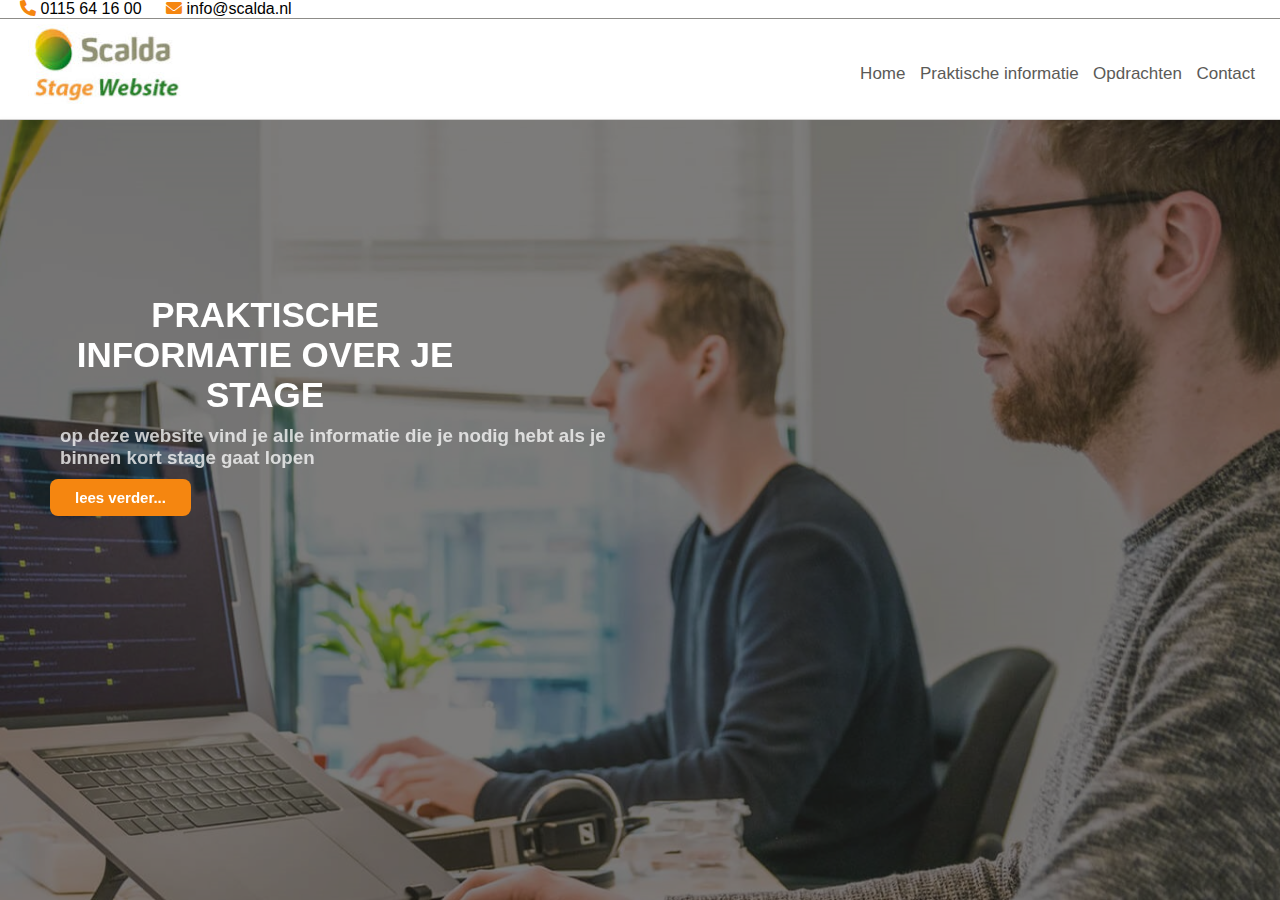
<file: index.html>
<!DOCTYPE html>
<html>

<head>
  <meta charset="UTF-8">
  <meta name="viewport" content="width=device-width, initial-scale=1">
  <title>Your Page Title</title>
  <link rel="stylesheet" href="script.css">
  <link rel="stylesheet" href="https://cdnjs.cloudflare.com/ajax/libs/font-awesome/6.0.0-beta3/css/all.min.css">
</head>


<body>

    <div id="header">
        <div class="contactinfo">
          <p class="contact"><i class="fa-solid fa-phone"></i>
            0115 64 16 00 <i class="fa-solid fa-envelope"></i>
            info@scalda.nl</p<i class="fa-solid fa-envelope"></i>
        </div>
        <div class="divider"></div>

    <nav class="navbar">
        <img src="images/logo scalda.png" alt="">
        <ul>
         <li><a href="index.html" class="active">Home</a></li>
         <li><a href="praktische informatie.html">Praktische informatie</a></li>
         <li><a href="opdrachten.html">Opdrachten</a></li>
         <li><a href="contact.html">Contact</a></li>
         </ul>
         </nav>
 <div class="divider shadow"></div>
    <section id="Home">
        <div class="background">
            <div class="text">
                <h2> PRAKTISCHE INFORMATIE OVER JE STAGE</h2> 
                <h3>op deze website vind je alle informatie die je nodig hebt als je<br>binnen kort stage gaat lopen </h3>
                <div class="lees">
                <a href="lees verder.html" class="link">lees verder...</a>
                </div>
            </div>
        </div>
    </section>
</body>
</html>
</file>
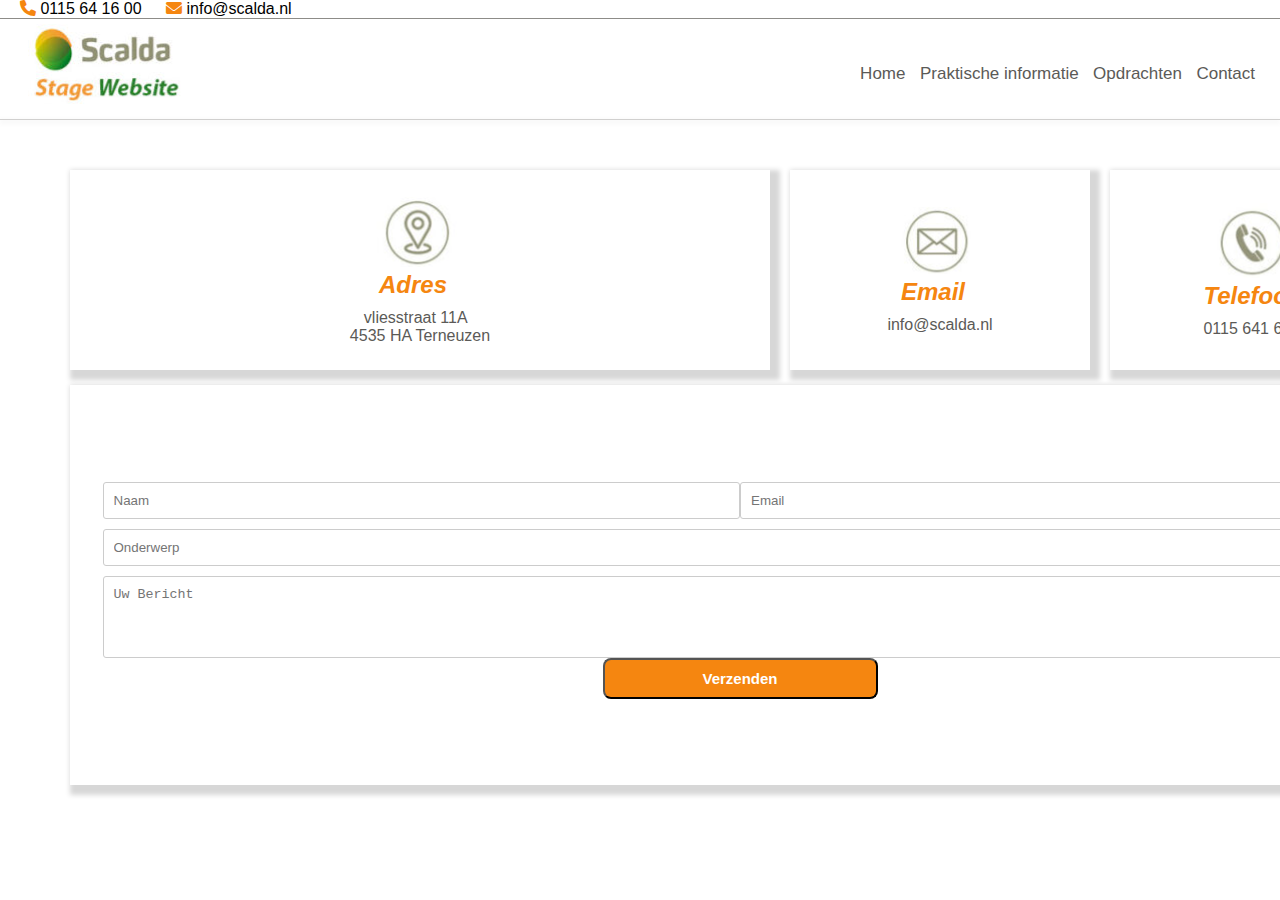
<file: contact.html>
<!DOCTYPE html>
<html>

<head>
  <meta charset="UTF-8">
  <meta name="viewport" content="width=device-width, initial-scale=1">
  <title>Your Page Title</title>
  <link rel="stylesheet" href="script.css">
  <link rel="stylesheet" href="https://cdnjs.cloudflare.com/ajax/libs/font-awesome/6.0.0-beta3/css/all.min.css">
</head>


<body>

    <div id="header">
        <div class="contactinfo">
          <p class="contact"><i class="fa-solid fa-phone"></i>
            0115 64 16 00 <i class="fa-solid fa-envelope"></i>
            info@scalda.nl</p<i class="fa-solid fa-envelope"></i>
        </div>
        <div class="divider"></div>

    <nav class="navbar">
        <img src="images/logo scalda.png" alt="">
        <ul>
         <li><a href="index.html" class="active">Home</a></li>
         <li><a href="praktische informatie.html">Praktische informatie</a></li>
         <li><a href="opdrachten.html">Opdrachten</a></li>
         <li><a href="contact.html">Contact</a></li>
         </ul>
         </nav>
 <div class="divider shadow"></div>
    <section>
        <div class="contact-info">
            <div class="loctie-box">
                <div class="contact-lotcie">
                    <div class="locatie-img">
                        <img src="images/locatie - contact.png" alt="">
                    </div>
                    <h2>Adres</h2>
                    <p1>vliesstraat 11A</p1> <p>4535 HA Terneuzen</p>
                </div>
            </div>
            <div class="email-box">
                <div class="contact-email">
                    <div class="email-img">
                        <img src="images/email - contact.png" alt="">
                    </div>
                    <h2>Email</h2>
                    <p>info@scalda.nl</p>
                </div>
            </div>
            <div class="tell-box">
                <div class="contact-tell">
                    <div class="tell-img">
                        <img src="images/tell - contact.png" alt="">
                    </div>
                    <h2>Telefoon</h2>
                    <p>0115 641 600</p>
                </div>
            </div>
    </div>
        </div> 
        <div class="contact-form">
            <form>
                <div class="input-field">
                    <input type="text" class="contact-form-naam" placeholder="Naam">
                    <input type="email" class="contact-form-email" placeholder="Email">
                </div>
                <input type="text" class="contact-form-onderwerp" placeholder="Onderwerp" style="width: 100%;">
                <textarea class="contact-form-bericht" placeholder="Uw Bericht" rows="4" style="width: 100%;"></textarea>
                <input type="submit" value="Verzenden">
            </form>
        </div>
        
    </section>

</body>
</html>
</file>
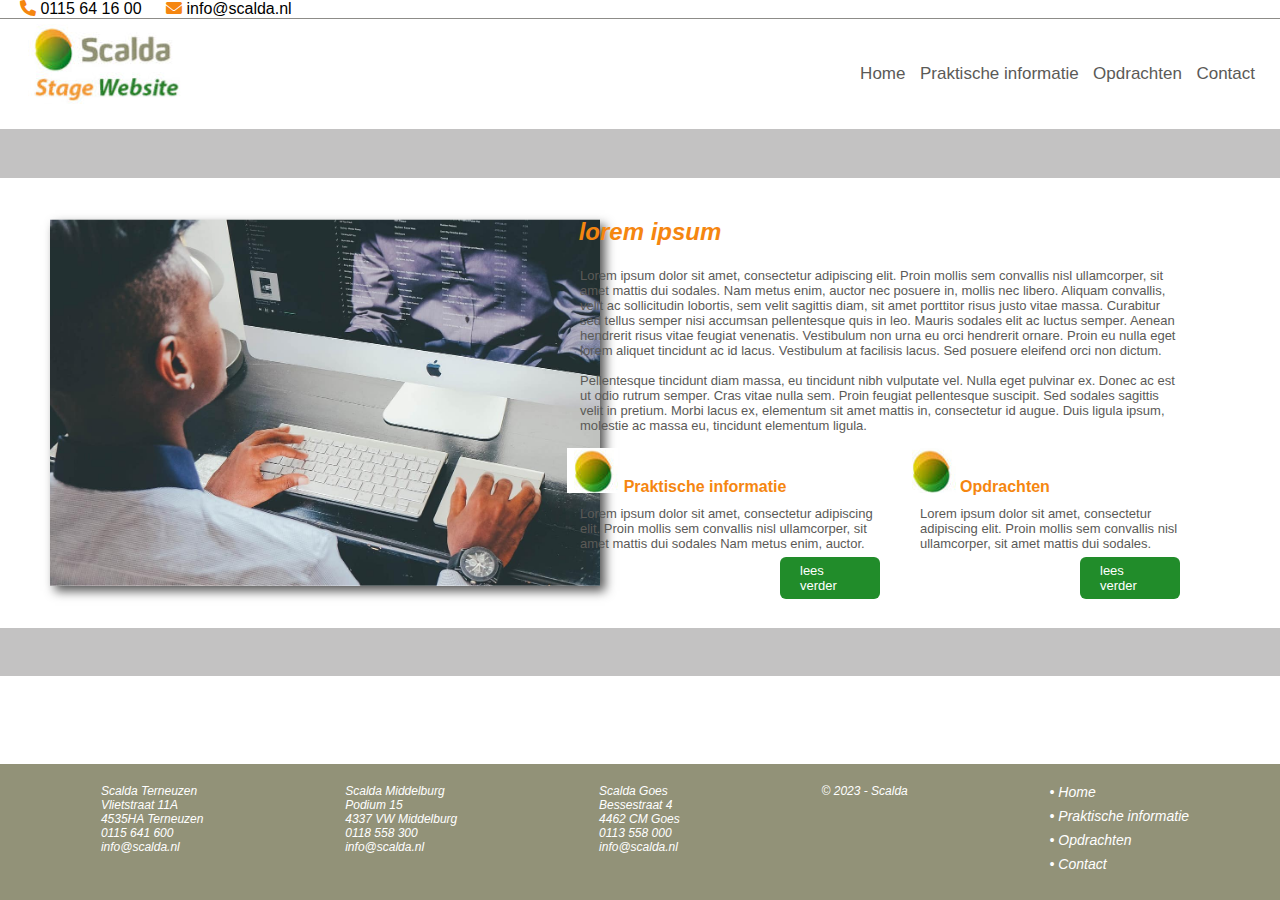
<file: lees verder.html>
<!DOCTYPE html>
<html>

<head>
  <meta charset="UTF-8">
  <meta name="viewport" content="width=device-width, initial-scale=1">
  <title>Your Page Title</title>
  <link rel="stylesheet" href="script.css">
  <link rel="stylesheet" href="https://cdnjs.cloudflare.com/ajax/libs/font-awesome/6.0.0-beta3/css/all.min.css">
</head>


<body>

    <div id="header">
        <div class="contactinfo">
          <p class="contact"><i class="fa-solid fa-phone"></i>
            0115 64 16 00 <i class="fa-solid fa-envelope"></i>
            info@scalda.nl</p<i class="fa-solid fa-envelope"></i>
        </div>
        <div class="divider"></div>

    <nav class="navbar">
        <img src="images/logo scalda.png" alt="">
        <ul>
         <li><a href="sprint2.html" class="active">Home</a></li>
         <li><a href="praktische informatie.html">Praktische informatie</a></li>
         <li><a href="opdrachten.html">Opdrachten</a></li>
         <li><a href="contact.html">Contact</a></li>
         </ul>
         </nav>

  <div class="wrapper-body">
    <div class="content">
        <div class="image-container">
            <img src="images/vervolg home.jpg">
        </div>
        <div class="rontje-scalda-1">
          <img src="images/scalda patroon.png" alt="">
        </div>
        <div class="text-titel">
          <h2>lorem ipsum</h2>
          <p>Lorem ipsum dolor sit amet, consectetur adipiscing elit. Proin mollis sem convallis nisl ullamcorper, sit amet mattis dui sodales. Nam metus enim, auctor nec posuere in, mollis nec libero. Aliquam convallis, velit ac sollicitudin lobortis, sem velit sagittis diam, sit amet porttitor risus justo vitae massa. Curabitur sed tellus semper nisi accumsan pellentesque quis in leo. Mauris sodales elit ac luctus semper. Aenean hendrerit risus vitae feugiat venenatis. Vestibulum non urna eu orci hendrerit ornare. Proin eu nulla eget lorem aliquet tincidunt ac id lacus. Vestibulum at facilisis lacus.
          Sed posuere eleifend orci non dictum.<br> <br> Pellentesque tincidunt diam massa, eu tincidunt nibh vulputate vel. Nulla eget pulvinar ex. Donec ac est ut odio rutrum semper. Cras vitae nulla sem. Proin feugiat pellentesque suscipit. Sed sodales sagittis velit in pretium. Morbi lacus ex, elementum sit amet mattis in, consectetur id augue. Duis ligula ipsum, molestie ac massa eu, tincidunt elementum ligula.</p>
        </div>
        <div class="text-section-Opdrachten">
            <h2>Opdrachten</h2>
            <p>Lorem ipsum dolor sit amet, consectetur adipiscing elit. Proin mollis sem convallis nisl ullamcorper, sit amet mattis dui sodales.</p>
        </div>
        <div class="Opdrachten-button">
          <a href="praktische informatie.html" class="link">lees verder</a>
        </div>
        <div class="rontje-scalda-2">
          <img src="images/scalda patroon.png" alt="">
        </div>
        <div class="text-section-Praktische-informatie">
            <h2>Praktische informatie</h2>
            <p>Lorem ipsum dolor sit amet, consectetur adipiscing elit. Proin mollis sem convallis nisl ullamcorper, sit amet mattis dui sodales Nam metus enim, auctor.</p>
        </div>
        <div class="Praktische-informatie-button">
          <a href="opdrachten.html" class="link">lees verder</a>
        </div>
        
</div>


  <div class="footer">
    <div class="footer-content">
      <div class="footer-section-terneuzen">
        Scalda Terneuzen <br>
        Vlietstraat 11A <br>
        4535HA Terneuzen <br>
        0115 641 600 <br>
        info@scalda.nl
      </div>

      <div class="footer-section-middelburg">
        Scalda Middelburg <br>
        Podium 15 <br>
        4337 VW Middelburg <br>
        0118 558 300 <br>
        info@scalda.nl
      </div>

      <div class="footer-section-goes">
        Scalda Goes <br>
        Bessestraat 4 <br>
        4462 CM Goes <br>
        0113 558 000 <br>
        info@scalda.nl
      </div>

      <div class="footer-section-copyright">
        &copy; 2023 - Scalda
      </div>

      <div class="footer-section-nav">
        <a class="footer-nav" href="sprint2.html">&#x2022; Home</a>
        <a class="footer-nav" href="praktische informatie.html">&#x2022; Praktische informatie</a>
        <a class="footer-nav" href="opdrachten.html">&#x2022; Opdrachten</a>
        <a class="footer-nav" href="contact.html">&#x2022; Contact</a>
      </div>
    </div>
  </div>


  </div>
</file>
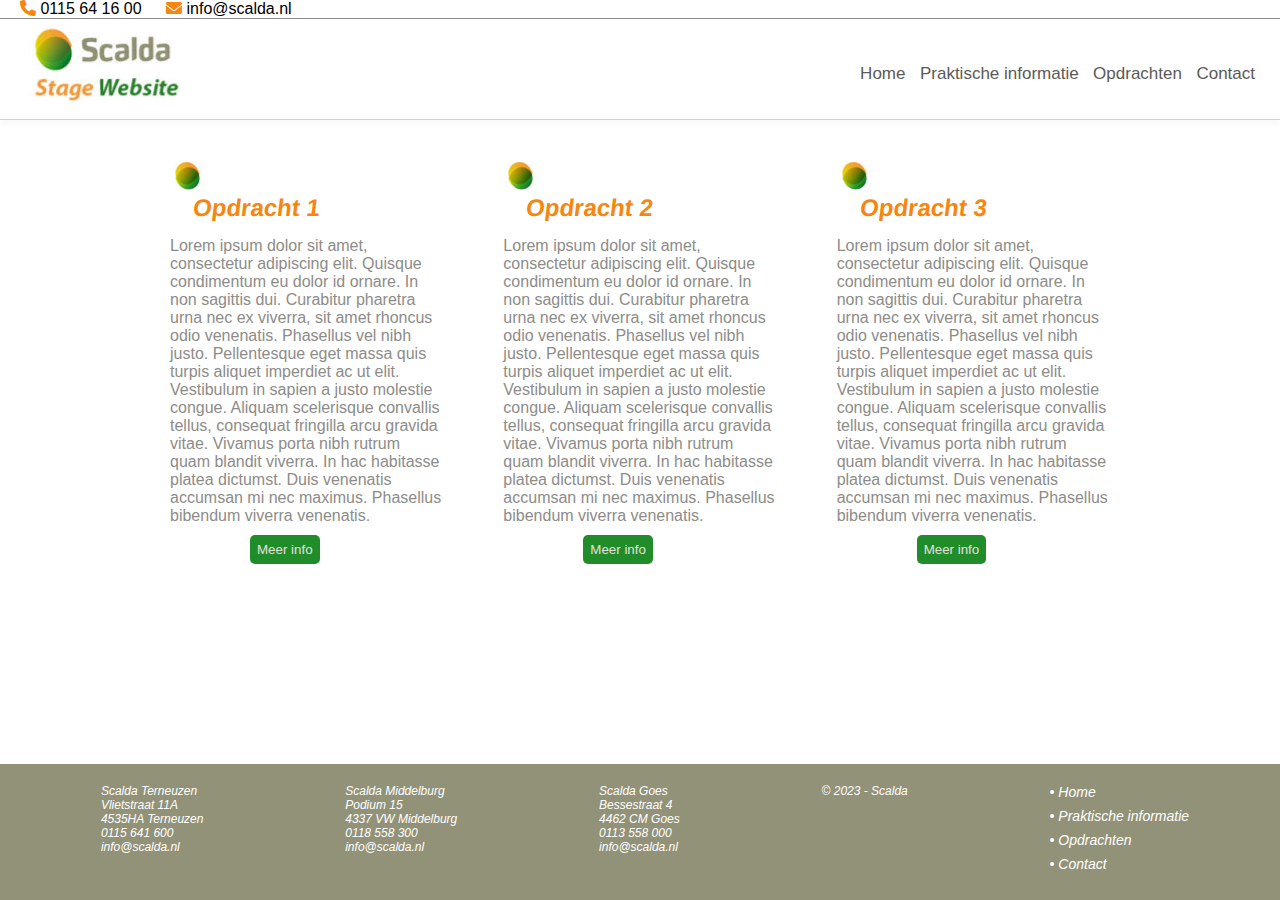
<file: opdrachten.html>
<!DOCTYPE html>
<html>

<head>
  <meta charset="UTF-8">
  <meta name="viewport" content="width=device-width, initial-scale=1">
  <title>Your Page Title</title>
  <link rel="stylesheet" href="script.css">
  <link rel="stylesheet" href="https://cdnjs.cloudflare.com/ajax/libs/font-awesome/6.0.0-beta3/css/all.min.css">
</head>


<body>

    <div id="header">
        <div class="contactinfo">
          <p class="contact"><i class="fa-solid fa-phone"></i>
            0115 64 16 00 <i class="fa-solid fa-envelope"></i>
            info@scalda.nl</p<i class="fa-solid fa-envelope"></i>
        </div>
        <div class="divider"></div>

    <nav class="navbar">
        <img src="images/logo scalda.png" alt="">
        <ul>
         <li><a href="index.html" class="active">Home</a></li>
         <li><a href="praktische informatie.html">Praktische informatie</a></li>
         <li><a href="opdrachten.html">Opdrachten</a></li>
         <li><a href="contact.html">Contact</a></li>
         </ul>
         </nav>
 <div class="divider shadow"></div>
  <div id="opcontainer">
    <div class="opcol1">
      <img src="images/scalda patroon.png">
      <h2>Opdracht 1</h2>
      <p>Lorem ipsum dolor sit amet, consectetur adipiscing elit. Quisque condimentum eu dolor id ornare. In non
        sagittis dui. Curabitur pharetra urna nec ex viverra, sit amet rhoncus odio venenatis. Phasellus vel nibh justo.
        Pellentesque eget massa quis turpis aliquet imperdiet ac ut elit. </p>
 
      <p>Vestibulum in sapien a justo molestie congue.
        Aliquam scelerisque convallis tellus, consequat fringilla arcu gravida vitae. Vivamus porta nibh rutrum quam
        blandit viverra. In hac habitasse platea dictumst. Duis venenatis accumsan mi nec maximus. Phasellus bibendum
        viverra venenatis. </p>
      <button class="popup1" onclick="openPopup(1)">Meer info</button>
    </div>
    <div class="opcol2">
      <img src="images/scalda patroon.png">
      <h2>Opdracht 2</h2>
      <p>Lorem ipsum dolor sit amet, consectetur adipiscing elit. Quisque condimentum eu dolor id ornare. In non
        sagittis dui. Curabitur pharetra urna nec ex viverra, sit amet rhoncus odio venenatis. Phasellus vel nibh justo.
        Pellentesque eget massa quis turpis aliquet imperdiet ac ut elit. </p>
 
      <p>Vestibulum in sapien a justo molestie congue.
        Aliquam scelerisque convallis tellus, consequat fringilla arcu gravida vitae. Vivamus porta nibh rutrum quam
        blandit viverra. In hac habitasse platea dictumst. Duis venenatis accumsan mi nec maximus. Phasellus bibendum
        viverra venenatis. </p>
      <button class="popup1" onclick="openPopup(2)">Meer info</button>
    </div>
    <div class="opcol3">
      <img src="images/scalda patroon.png">
      <h2>Opdracht 3</h2>
      <p>Lorem ipsum dolor sit amet, consectetur adipiscing elit. Quisque condimentum eu dolor id ornare. In non
        sagittis dui. Curabitur pharetra urna nec ex viverra, sit amet rhoncus odio venenatis. Phasellus vel nibh justo.
        Pellentesque eget massa quis turpis aliquet imperdiet ac ut elit. </p>
 
      <p>Vestibulum in sapien a justo molestie congue.
        Aliquam scelerisque convallis tellus, consequat fringilla arcu gravida vitae. Vivamus porta nibh rutrum quam
        blandit viverra. In hac habitasse platea dictumst. Duis venenatis accumsan mi nec maximus. Phasellus bibendum
        viverra venenatis. </p>
      <button class="popup3" onclick="openPopup(3)">Meer info</button>
    </div>
  </div>
 
  <!--popup opdrachten-->
  <div class="popup" id="popup1">
    <div class="popup-content">
      <span class="popup-close" onclick="closePopup(1)">&times;</span>
      <h2>Opdracht 1</h2>
      <div class="content-container">
        <div class="popuptext">
          <p>
            Lorem ipsum dolor sit amet, consectetur adipiscing elit. Curabitur non lobortis arcu. Nunc turpis nulla,
            tempor
            et neque eu, porttitor elementum magna.
          </p>
          <p>
            Etiam nec fermentum orci. Pellentesque vestibulum sapien magna, ac feugiat magna accumsan a. Aliquam
            interdum commodo metus ut consequat. Donec non ex volutpat, ultricies purus sed, finibus urna. Mauris eu
            turpis diam. Vivamus quis ante sit amet velit volutpat aliquet. Nam vestibulum mi non ipsum laoreet
            elementum. Nulla ornare sed tellus vitae convallis. Integer varius lectus ut suscipit tristique. Sed eget
            nulla vitae arcu tempor tincidunt suscipit eu ante.
          </p>
        </div>
        <div class="image">
          <img src="images/popup afbeelding.jpg" alt="Image Description">
        </div>
      </div>
    </div>
  </div>
 
  <div class="popup" id="popup2">
    <div class="popup-content">
      <span class="popup-close" onclick="closePopup(2)">&times;</span>
      <h2>Opdracht 2</h2>
      <div class="content-container">
        <div class="popuptext">
          <p>Donec feugiat pellentesque nisi, quis commodo libero scelerisque quis. Fusce lacinia leo ac bibendum
            ultricies. Curabitur mi enim, consectetur et purus sed, hendrerit cursus dolor. Phasellus vitae eleifend
            ligula. Ut auctor suscipit mauris, vel vulputate leo fermentum ac. Quisque pretium nunc at ultricies
            sodales. Vestibulum consequat ullamcorper metus, eu viverra lectus vestibulum id. Vestibulum ante ipsum
            primis in faucibus orci luctus et ultrices posuere cubilia curae; Nullam nisi justo, feugiat in fermentum
            at, bibendum non nulla.</p>
          <p>Cras viverra molestie risus. Donec et ultrices ante. Praesent erat ipsum, tincidunt non luctus eget,
            pulvinar non erat.
        </div>
        <div class="image">
          <img src="images/popup afbeelding.jpg" alt="Image Description">
        </div>
      </div>
    </div>
  </div>
 
  <div class="popup" id="popup3">
    <div class="popup-content">
      <span class="popup-close" onclick="closePopup(3)">&times;</span>
      <h2>Opdracht 3</h2>
      <div class="content-container">
        <div class="popuptext">
          <p>Ut molestie risus a leo pretium, nec venenatis purus hendrerit. Curabitur vitae quam ac lacus consequat
            aliquet. Morbi sollicitudin odio ac turpis fermentum, varius viverra augue luctus. Cras risus est, semper
            eget lobortis eleifend, egestas quis nisi. Vivamus vitae vulputate purus. Fusce a sem et enim tincidunt
            facilisis id ut tortor. Aliquam erat volutpat. Vivamus in consequat magna. Praesent magna risus, sagittis ac
            tincidunt vel, tempus eget elit. Suspendisse vel volutpat libero. Quisque euismod, tellus non consectetur
            pharetra, lacus neque mattis metus, nec tincidunt urna felis vel libero. </p>
          <p>Nullam pharetra lectus a odio finibus, sed venenatis lorem malesuada. Proin pharetra vitae lorem non
            blandit.
          </p>
        </div>
        <div class="image">
          <img src="images/popup afbeelding.jpg" alt="Image Description">
        </div>
      </div>
    </div>
  </div>
 
  <script>
    function openPopup(popupNum) {
      var popup = document.getElementById("popup" + popupNum);
      popup.style.display = "block";
    }
 
    function closePopup(popupNum) {
      var popup = document.getElementById("popup" + popupNum);
      popup.style.display = "none";
    }
   
   
 
  </script>
    <div class="footer">
        <div class="footer-content">
          <div class="footer-section-terneuzen">
            Scalda Terneuzen <br>
            Vlietstraat 11A <br>
            4535HA Terneuzen <br>
            0115 641 600 <br>
            info@scalda.nl
          </div>
    
          <div class="footer-section-middelburg">
            Scalda Middelburg <br>
            Podium 15 <br>
            4337 VW Middelburg <br>
            0118 558 300 <br>
            info@scalda.nl
          </div>
    
          <div class="footer-section-goes">
            Scalda Goes <br>
            Bessestraat 4 <br>
            4462 CM Goes <br>
            0113 558 000 <br>
            info@scalda.nl
          </div>
    
          <div class="footer-section-copyright">
            &copy; 2023 - Scalda
          </div>
    
          <div class="footer-section-nav">
            <a class="footer-nav" href="sprint2.html">&#x2022; Home</a>
            <a class="footer-nav" href="Praktische informatie.html">&#x2022; Praktische informatie</a>
            <a class="footer-nav" href="opdrachten.html">&#x2022; Opdrachten</a>
            <a class="footer-nav" href="contact.html">&#x2022; Contact</a>
          </div>
        </div>
      </div>
    
    
      </div>
</body>
</html>
</file>
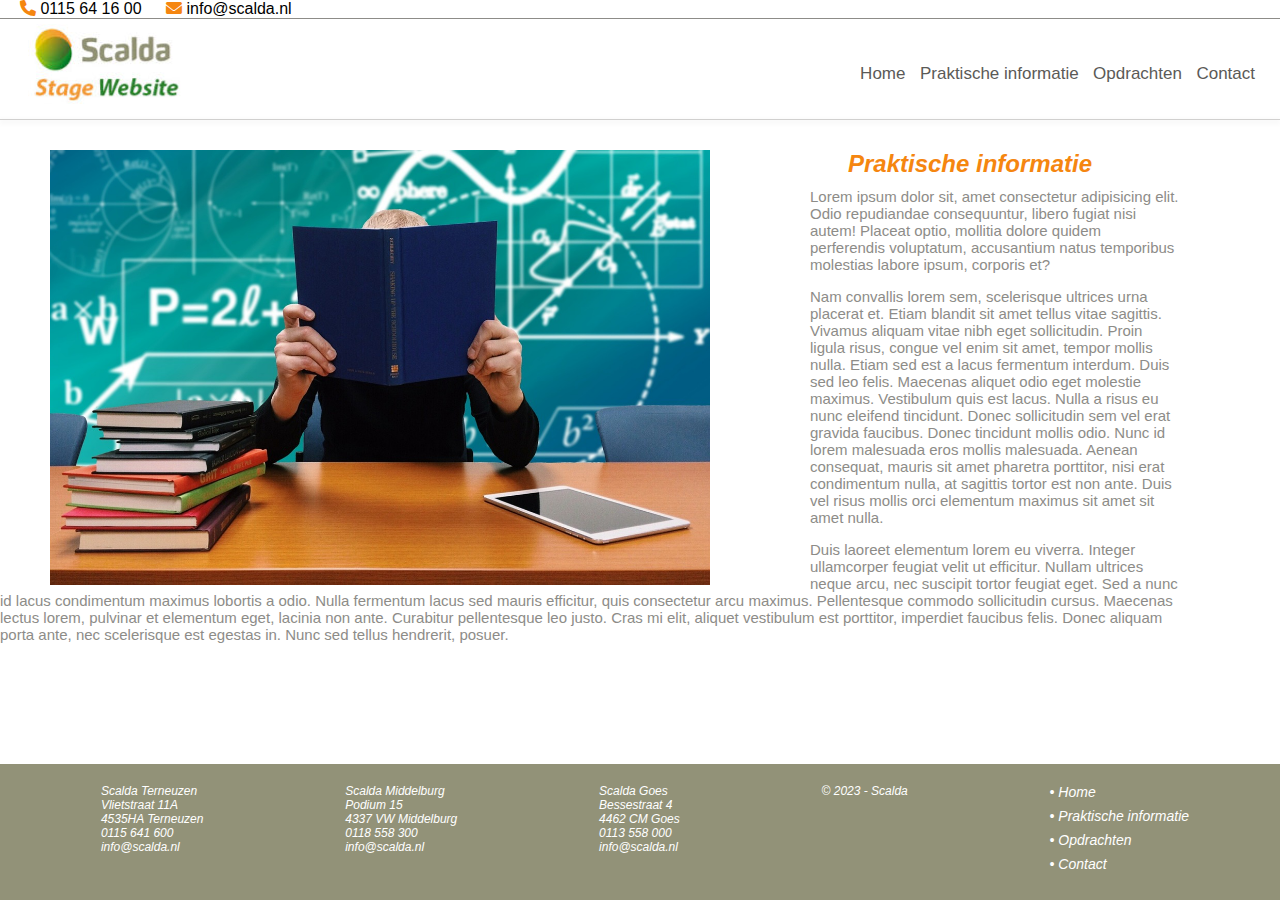
<file: praktische informatie.html>
<!DOCTYPE html>
<html>

<head>
  <meta charset="UTF-8">
  <meta name="viewport" content="width=device-width, initial-scale=1">
  <title>Your Page Title</title>
  <link rel="stylesheet" href="script.css">
  <link rel="stylesheet" href="https://cdnjs.cloudflare.com/ajax/libs/font-awesome/6.0.0-beta3/css/all.min.css">
</head>


<body>

    <div id="header">
        <div class="contactinfo">
          <p class="contact"><i class="fa-solid fa-phone"></i>
            0115 64 16 00 <i class="fa-solid fa-envelope"></i>
            info@scalda.nl</p<i class="fa-solid fa-envelope"></i>
        </div>
        <div class="divider"></div>

    <nav class="navbar">
        <img src="images/logo scalda.png" alt="">
        <ul>
         <li><a href="index.html" class="active">Home</a></li>
         <li><a href="praktische informatie.html">Praktische informatie</a></li>
         <li><a href="opdrachten.html">Opdrachten</a></li>
         <li><a href="contact.html">Contact</a></li>
         </ul>
         </nav>
 <div class="divider shadow"></div>
  <div class="infowrapper">
    <img src="images/info afbeelding.jpg">
    <div class="infotext">
      <h2>Praktische informatie</h2>
      <p>Lorem ipsum dolor sit, amet consectetur adipisicing elit. Odio repudiandae consequuntur, libero fugiat nisi
        autem! Placeat optio, mollitia dolore quidem perferendis
        voluptatum, accusantium natus temporibus molestias labore ipsum, corporis et?
      </p>
      <p>Nam convallis lorem sem, scelerisque ultrices urna placerat et. Etiam blandit sit amet tellus vitae sagittis.
        Vivamus aliquam vitae nibh eget sollicitudin. Proin ligula risus, congue vel enim sit amet, tempor mollis nulla.
        Etiam sed est a lacus fermentum interdum. Duis sed leo felis. Maecenas aliquet odio eget molestie maximus.
        Vestibulum quis est lacus. Nulla a risus eu nunc eleifend tincidunt. Donec sollicitudin sem vel erat gravida
        faucibus. Donec tincidunt mollis odio. Nunc id lorem malesuada eros mollis malesuada. Aenean consequat, mauris
        sit amet pharetra porttitor, nisi erat condimentum nulla,
        at sagittis tortor est non ante. Duis vel risus mollis orci elementum maximus sit amet sit amet nulla.
      </p>
      <p>Duis laoreet elementum lorem eu viverra. Integer ullamcorper feugiat velit ut efficitur. Nullam ultrices neque
        arcu, nec suscipit tortor feugiat eget. Sed a nunc id lacus condimentum maximus lobortis a odio. Nulla fermentum
        lacus sed mauris efficitur, quis consectetur arcu maximus. Pellentesque commodo sollicitudin cursus. Maecenas
        lectus lorem, pulvinar et elementum eget, lacinia non ante. Curabitur pellentesque leo justo. Cras mi elit,
        aliquet vestibulum est porttitor, imperdiet faucibus felis. Donec aliquam porta ante, nec scelerisque est
        egestas in. Nunc sed tellus hendrerit, posuer.</p>
    </div>
</script>
<div class="footer">
    <div class="footer-content">
      <div class="footer-section-terneuzen">
        Scalda Terneuzen <br>
        Vlietstraat 11A <br>
        4535HA Terneuzen <br>
        0115 641 600 <br>
        info@scalda.nl
      </div>

      <div class="footer-section-middelburg">
        Scalda Middelburg <br>
        Podium 15 <br>
        4337 VW Middelburg <br>
        0118 558 300 <br>
        info@scalda.nl
      </div>

      <div class="footer-section-goes">
        Scalda Goes <br>
        Bessestraat 4 <br>
        4462 CM Goes <br>
        0113 558 000 <br>
        info@scalda.nl
      </div>

      <div class="footer-section-copyright">
        &copy; 2023 - Scalda
      </div>

      <div class="footer-section-nav">
        <a class="footer-nav" href="sprint2.html">&#x2022; Home</a>
        <a class="footer-nav" href="Praktische informatie.html">&#x2022; Praktische informatie</a>
        <a class="footer-nav" href="opdrachten.html">&#x2022; Opdrachten</a>
        <a class="footer-nav" href="contact.html">&#x2022; Contact</a>
      </div>
    </div>
  </div>


  </div>
</body>
</html>
</file>
<file: script.css>
*{
    margin: 0;
    padding: 0;
    text-decoration: none;
    list-style: none;
    box-sizing: border-box;
}
body {
    font-family: 'Roboto', sans-serif;
}

.contact i {
    color: #f58610;
    margin-left: 20px;
}
.divider {
    border-top: 1px solid #8d8c88;
    margin: 0 auto;
}
.shadow {
    box-shadow: 0 2px 5px rgba(0, 0, 0, 0.3);
    opacity: 0.4;
}
.navbar {
    background-color: white;
    height: 100px;
    width: 100%;
}

.navbar ul {
    padding: 15px;
    float: right;
    line-height: 80px;
    margin: 0 5px;
    font-family: "adelle-sans", sans-serif;
}

.navbar ul li {
    display: inline-block;
    line-height:80px;
    margin: 0 5px;
}

.navbar ul li a {
    color: #5b5a57;
    font-size: 17px;
    -webkit-transition: color 700ms;
    transition: color 700ms, font-size 300ms;
}

.navbar ul li a:hover {
    font-size: 18px;
    color: rgb(7, 157, 7);
    text-decoration: underline;
    text-decoration-color: #f58610;
}


#Home {
    background-image: url(images/backround.jpg); 
    height: 750px;
    background-color: transparent;
    background-size: cover;
    background-attachment: fixed;
    background-position: center top;
    width: 100%;
    height: 100vh;
    position: fixed;
    
}
.background{
    background-color: rgba(36, 35, 34, 0.6);
    height: 750px;
    color: white;
    width: 100%;
    height: 100vh;
    position: fixed;
    
}

.text {
    padding: 150px 0 0 50px
}
.text h2 {
    font-size: 35px;
    margin-top: 25px;
    margin-right: 800px; 
}
.text h3{
    color: rgba(255, 255, 255, 0.749);
    margin-top: 10px;
    margin-bottom: 10px;
    margin-left: 10px;
    
}

.lees{
    display: inline-block;
    padding: 10px 25px;
    background: #f58610;
    color: white;
    border-radius: 8px;
    font-size: 15px;
    font-weight: 600;
    transform: all .50s ease;
    cursor: pointer;
    text-decoration: none;
    transition: 0.3s;

}
.lees:hover{
    background: #b9640a;
    color:white;
    box-shadow: 0 0 20px var(white);
}

.link{
    color: white;
}

h2 {
    text-align: center;
}

form {
    display: flex;
    flex-direction: column;
}

label {
    margin-top: 10px;
}

input[type="text"],
textarea {
    width: 50%;
    padding: 10px;
    
    margin: 10px 0 0 0px;
    border: 1px solid #ccc;
    border-radius: 3px;
}
input[type="email"],
textarea {
    width: 50%;
    padding: 10px;
    margin: 10px 0 0 0px;
    border: 1px solid #ccc;
    border-radius: 3px;
}

textarea {
    resize: vertical;
}


.footer {
    background-color: #929278;
    color: white;
    position: absolute;
    bottom: 0;
    width: 100%;
    height: auto;

}


.footer-content {
    display: flex;
    flex-wrap: wrap;
    font-size: 12px;
    padding: 20px;
    justify-content: space-around;
    margin-left: 10px;
    font-style: italic;
}

.footer-section {
    text-align: left;
    padding: 20px 10px;
    margin: 10px 5px;
    width: 300px;
    border: 1px solid #5b5a57;
    background-color: #3f3f3f;
}

.footer-section h3 {
    font-size: 18px;
    margin-bottom: 10px;
}


.footer-section p {
    font-size: 14px;
    margin: 10px 0;
    padding: 10px 0;
}



.footer-nav {
    text-decoration: none;
    color: white;
    display: block;
    margin-bottom: 8px;
    font-size: 14px;
}
.wrapper-body {
    width: 100%;
    max-width: 100vw;
    height: 547px;
    margin: 0 auto;
    background-color: rgb(195, 194, 194);
    display: flex;
    justify-content: center;
    align-items: center;
}

.content {
    background-color: white;
    padding: 100px;
    height: 450px;
    width: 1350px;
    position: relative;
    display: flex;
    justify-content: center; 
    align-items: center; 
}

.image-container {
    display: inline-block;
}

.image-container img {
    width: 550px;
    height: auto;
    position: absolute;
    left: 50px;  
    top: 50%; 
    transform: translateY(-50%); 
    box-shadow: 5px 5px 10px #555;
}

.text-section-Opdrachten {
    position: absolute;
    right: 100px; 
    top: 300px; 
    width: 350px; 
    font-family: 'Roboto', sans-serif;
}

.text-section-Opdrachten h2 {
    font-size: 16px;
    margin-bottom: 10px;
    color: #f58610;
}

.text-section-Opdrachten p {
    font-size: 13px;
    margin-left: 90px;
    color: #5b5a57;
}
.rontje-scalda-1 {
    position: absolute;
    right: 25px; 
    top: 270px; 
    width: 350px; 
}
.text-section-Praktische-informatie {
    position: absolute;
    right: 400px; 
    top: 300px; 
    width: 350px; 
    font-family: 'Roboto', sans-serif;
}

.text-section-Praktische-informatie  h2 {
    font-size: 16px;
    margin-bottom: 10px;
    color: #f58610;
}

.text-section-Praktische-informatie p {
    font-size: 13px;
    color: #5b5a57;
    margin-left: 50px;
    
    
    
}
.rontje-scalda-2 {
    position: absolute;
    right: 363px; 
    top: 270px; 
    width: 350px; 
}
.Opdrachten-button {
    display: inline-block;
    padding: 6px 20px;
    background: #218c2a;
    color: white;
    border-radius: 6px;
    font-size: 13px;
    font-weight: 100;
    transition: 0.3s;
    cursor: pointer;
    text-decoration: none;
    margin-left: 680px; /* Added 'px' */
    margin-top: 350px;
}

.Opdrachten-button:hover {
    background: #18661e;
    color: white;
    box-shadow: 0 0 20px white; /* Removed 'var' and added 'px' */
}

.Praktische-informatie-button {
    display: inline-block;
    padding: 6px 20px;
    background: #218c2a;
    color: white;
    border-radius: 6px;
    font-size: 13px;
    font-weight: 100;
    transition: 0.3s;
    cursor: pointer;
    text-decoration: none;
    margin-left: 200px; /* Changed to -50px to move it to the left */
    margin-top: 350px;
}

.Praktische-informatie-button:hover {
    background: #18661e;
    color: white;
    box-shadow: 0 0 20px white; /* Removed 'var' and added 'px' */
}
.text-titel h2 {
    position: absolute;
    right: 330px; 
    top: 40px; 
    width: 600px; 
    font-family: 'Roboto', sans-serif;
    color: #f58610;
    font-style: italic;
}       

.text-titel p{
    position: absolute;
    right: 100px; 
    top: 90px; 
    width: 600px; 
    font-family: 'Roboto', sans-serif;
    color: #5b5a57;
    font-size: 13px
}     
.contact-info {
    display: flex;
}

.loctie-box{
    background-color: white;
    padding: 100px;
    height: 200px;
    width: 700px;
    margin-left: 70px;
    margin-top: 50px;
    margin-bottom: 15px;
    position: relative;
    display: flex;
    justify-content: center; 
    align-items: center; 
    box-shadow: 5px 5px 5px 5px #d7d7d7;
}
.locatie-img{
    margin-left: 26px;
}
.loctie-box h2{
    font-family: 'Roboto', sans-serif;
    color: #f58610;
    font-style: italic;
    margin-bottom: 10px;
    padding-right: 14px;
}
.loctie-box p1 {
    color: #5b5a57;
    padding-left: 14px;
}
.loctie-box p {
    color: #5b5a57;
}
.email-box{
    background-color: white;
    padding: 100px;
    height: 200px;
    width: 300px;
    margin-left: 20px;
    margin-top: 50px;
    margin-bottom: 15px;
    position: relative;
    display: flex;
    justify-content: center; 
    align-items: center; 
    box-shadow: 5px 5px 5px 5px #d7d7d7;

}
.email-img{
    margin-left: 10px;

}
.email-box h2{
    font-family: 'Roboto', sans-serif;
    color: #f58610;
    font-style: italic;
    margin-bottom: 10px;
    padding-right: 14px;
}
.email-box p {
    color: #5b5a57;
}
.tell-box{
    background-color: white;
    padding: 100px;
    height: 200px;
    width: 300px;
    margin-left: 20px;
    margin-top: 50px;
    margin-bottom: 15px;
    margin-right: -1000px;
    position: relative;
    display: flex;
    justify-content: center; 
    align-items: center; 
    box-shadow: 5px 5px 5px 5px #d7d7d7;
}
.tell-img{
    margin-left: 10px;

}
.tell-box h2{
    font-family: 'Roboto', sans-serif;
    color: #f58610;
    font-style: italic;
    margin-bottom: 10px;
    padding-right: 14px;
}
.tell-box p {
    color: #5b5a57;
}
.contact-form {
    background-color: white;
    padding: 100px;
    height: 400px;
    width: 1340px;
    margin-left: 70px;
    position: relative;
    display: flex;
    justify-content: center; 
    align-items: center; 
    box-shadow: 5px 5px 5px 5px #d7d7d7
}
.input-field {
    width: 1275px;
    font-family: 'Roboto', sans-serif;
    color: #5b5a57;
    display: flex;
    

}
.contact-form-naam {
    width: 1275px;
    font-family: 'Roboto', sans-serif;
    color: #5b5a57;
    margin-right: 20px;
}
.contact-form-email {
    width: 1275px;
    font-family: 'Roboto', sans-serif;
    color: #5b5a57;
    margin-left: 20px;
    
}
/* CSS for the submit button */
input[type="submit"] {
    display: inline-block;
    padding: 10px 25px;
    background: #f58610;
    color: white;
    border-radius: 8px;
    font-size: 15px;
    font-weight: 600;
    transform: all .50s ease;
    cursor: pointer;
    text-decoration: none;
    transition: 0.3s;
    margin-left: 500px;
    margin-right:500px;

}

input[type="submit"]:hover {
    background: #b9640a;
    color:white;
    box-shadow: 0 0 20px var(white);
}



#opcontainer {
    width: 1000px;
    margin: 0 auto;
    display: flex;
    justify-content: space-between;
    align-items: center;
    margin-top: 10px;
    color: #8d8c88;
  }
 
  .opcol1,
  .opcol2,
  .opcol3 {
    margin: 30px;
  }
 
  #opcontainer h2 {
    color: #f58610;
    transform: skewX(-7deg);
    -webkit-transform: skewX(-7deg);
    margin-right: 100px;
    margin-bottom: 15px;
  }
 
  #opcontainer button {
    border: none;
    border-radius: 5px;
    background-color: #218c2a;
    margin-left: 80px;
    margin-top: 10px;
    padding: 7px;
    color: #e4e1da;
    transition: 0.3s;
  }
 
  #opcontainer img {
    height: 30px;
    margin-right: 20px;
    
  }
 
  #opcontainer button:hover {
    background-color: #17641e;
    cursor: pointer;
  }
 
  #opcontainer button:active {
    opacity: 0.7;
  }
 
 
  /* Popup styles */
  .popup {
    display: none;
    position: fixed;
    top: 0;
    left: 0;
    width: 100%;
    height: 100%;
    background-color: rgba(0, 0, 0, 0.7);
    z-index: 2;
    padding: 100px;
  }
 
  .popup-content {
    background-color: #fff;
    position: absolute;
    top: 50%;
    left: 50%;
    transform: translate(-50%, -50%);
    padding: 20px;
    border: 1px solid #000;
    border-radius: 5px;
  }
 
  .popup img {
    max-width: 350px;
    max-height: 400px;
    margin-bottom: 80px;
  }
 
  .popup-content p {
    margin: 10px;
    color: #8d8c88
  }
 
  .popup-content h2 {
    margin: 10px;
    color: #f58610;
    transform: skewX(-7deg);
    -webkit-transform: skewX(-7deg);
  }
 
  .popup-close {
    position: absolute;
    top: 10px;
    right: 10px;
    cursor: pointer;
    color: #f58610;
    border-radius: 5%;
  }
 
  .content-container {
    display: grid;
    grid-template-columns: 1fr 1fr;
    /* Split into two columns */
    grid-column-gap: 20px;
    /* Adjust the gap between columns as needed */
    align-items: center;
    /* Vertically center items */
  }
  .infowrapper {
    margin: 30px auto;
  }
 
  .infowrapper img {
    width: 660px;
    float: left;
    margin-right: 100px;
    margin-left: 50px;
    margin-bottom: px;
  }
 
  .infotext h2 {
    font-size: 24px;
    margin-right: 150px;
    margin-bottom: 10px;
    color: #f58610;
    font-style: italic;
  }
 
  .infotext p {
    font-size: 15px;
    margin-bottom: 15px;
    color: #8d8c88;
    margin-right: 100px;
 
  }
  .infowrapper {
    margin: 30px auto;
  }
 
  .infowrapper img {
    width: 660px;
    float: left;
    margin-right: 100px;
    margin-left: 50px;
    margin-bottom: px;
  }
 
  .infotext h2 {
    font-size: 24px;
    margin-bottom: 10px;
    color: #f58610;
    font-style: italic;
  }
 
  .infotext p {
    font-size: 15px;
    margin-bottom: 15px;
    color: #8d8c88;
    margin-right: 100px;
 
  }
</file>
